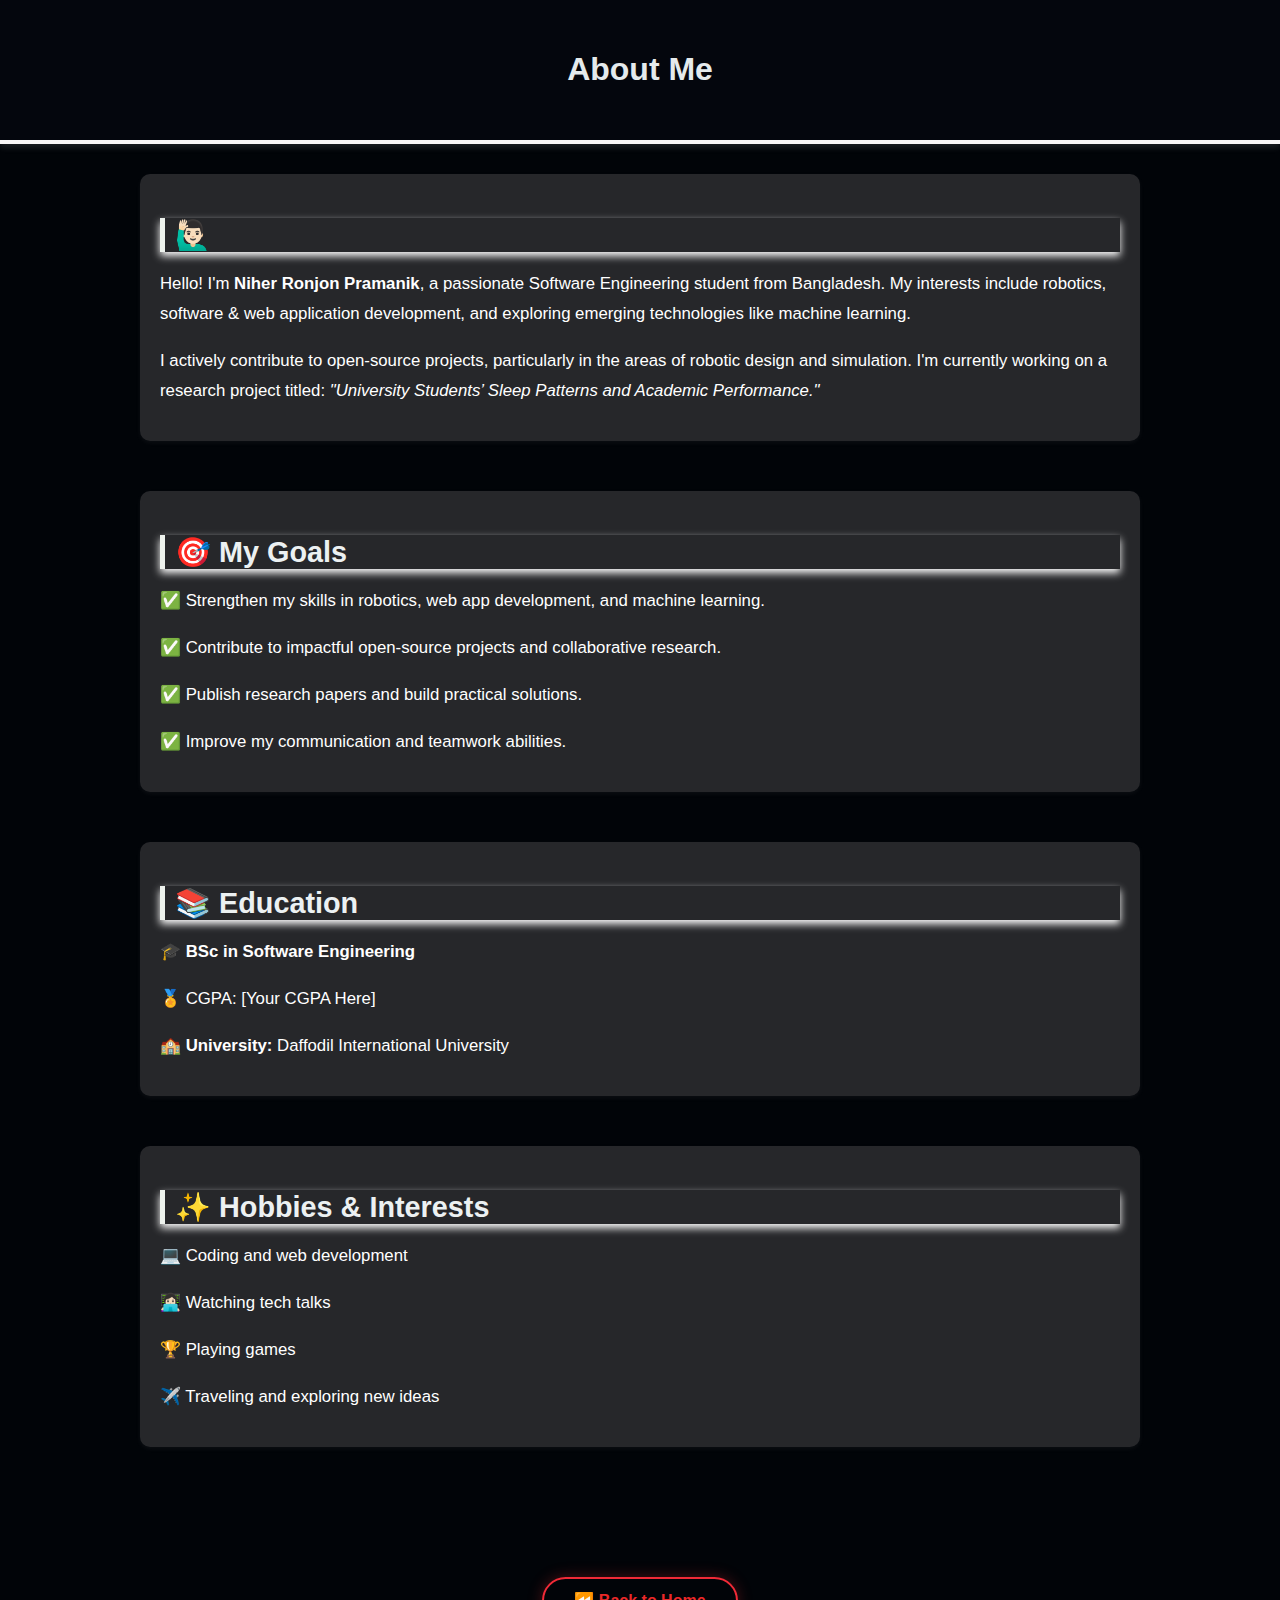
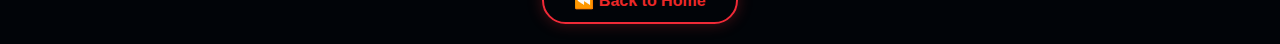
<file: Third Update/about.html>
<!DOCTYPE html>
<html lang="en">

<head>
    <meta charset="UTF-8">
    <meta name="viewport" content="width=device-width, initial-scale=1.0">
    <title>About Me - Niher</title>
    <style>
        body {
            font-family: Arial, sans-serif;
            background-color: #010408;
            color: #ffffff;
            margin: 0;
            padding: 0;
        }
        /* Header Styling */
        
        header {
            background-color: #04060d;
            color: rgb(229, 234, 236);
            padding: 30px 20px;
            text-align: center;
            border-bottom: 4px solid rgb(248, 245, 245);
            box-shadow: 0 4px 6px rgba(239, 235, 235, 0.1);
        }
        
        .container {
            max-width: 1000px;
            margin: auto;
            padding: 30px 20px;
        }
        
        h2 {
            color: #ecf1f2;
            margin-bottom: 15px;
            box-shadow: 0 4px 8px rgb(255, 255, 255);
            font-size: 1.8rem;
            border-left: 5px solid hsl(120, 16%, 94%);
            padding-left: 10px;
        }
        
        p {
            line-height: 1.8;
            font-size: 1.05rem;
            margin-bottom: 15px;
        }
        
        .section {
            margin-bottom: 50px;
            padding: 20px;
            background-color: rgba(234, 223, 223, 0.159);
            border-radius: 10px;
            box-shadow: 0 2px 5px rgba(233, 238, 238, 0.05);
        }
        /* Back to Home Button */
        
        .back {
            text-align: center;
            margin: 50px 0 20px;
        }
        
        .back a {
            display: inline-block;
            padding: 12px 30px;
            border: 2px solid #f02a37;
            border-radius: 30px;
            box-shadow: 0 4px 8px rgb(255, 255, 255);
            text-decoration: none;
            font-weight: bold;
            color: #eb2828;
            font-size: 1rem;
            transition: all 0.4s ease;
            background-color: transparent;
            box-shadow: 0 0 15px rgba(231, 46, 46, 0.3);
        }
        
        .back a:hover {
            background-image: linear-gradient(45deg, #ef3939, #e82828, #dd2632);
            color: white;
            border-color: #4CAF50;
            box-shadow: 0 0 20px rgba(79, 229, 149, 0.5);
        }
    </style>
</head>

<body>

    <header>
        <h1>About Me</h1>
    </header>

    <div class="container">

        <div class="section">
            <h2>🙋🏻‍♂️</h2>
            <p>
                Hello! I'm <strong>Niher Ronjon Pramanik</strong>, a passionate Software Engineering student from Bangladesh. My interests include robotics, software & web application development, and exploring emerging technologies like machine learning.
            </p>
            <p>
                I actively contribute to open-source projects, particularly in the areas of robotic design and simulation. I'm currently working on a research project titled: <em>"University Students’ Sleep Patterns and Academic Performance."</em>
            </p>
        </div>

        <div class="section">
            <h2>🎯 My Goals</h2>
            <p>✅ Strengthen my skills in robotics, web app development, and machine learning.</p>
            <p>✅ Contribute to impactful open-source projects and collaborative research.</p>
            <p>✅ Publish research papers and build practical solutions.</p>
            <p>✅ Improve my communication and teamwork abilities.</p>
        </div>

        <div class="section">
            <h2>📚 Education</h2>
            <p>🎓 <strong>BSc in Software Engineering</strong></p>
            <p>🏅 CGPA: [Your CGPA Here]</p>
            <p>🏫 <strong>University:</strong> Daffodil International University</p>
        </div>

        <div class="section">
            <h2>✨ Hobbies & Interests</h2>
            <p>💻 Coding and web development</p>
            <p>👩🏻‍💻 Watching tech talks</p>
            <p>🏆 Playing games</p>
            <p>✈️ Traveling and exploring new ideas</p>
        </div>

    </div>

    <div class="back">
        <a href="Home.html">⏪ Back to Home</a>
    </div>

</body>

</html>
</file>
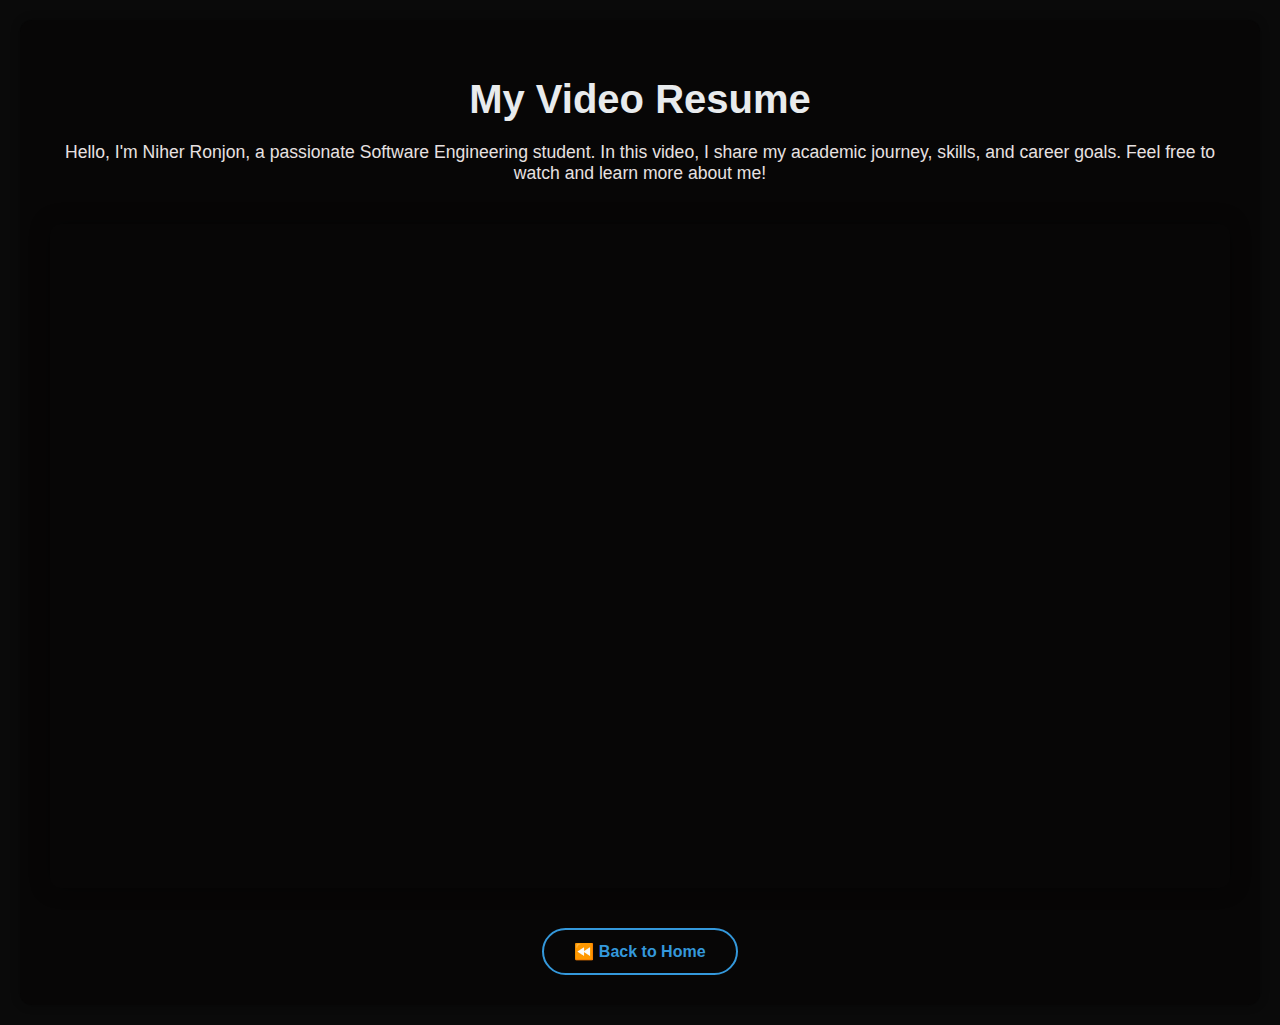
<file: Third Update/video_resume.html>
<!DOCTYPE html>
<html lang="en">

<head>
    <meta charset="UTF-8">
    <meta name="viewport" content="width=device-width, initial-scale=1.0">
    <title>My Video Resume</title>
    <style>
        body {
            font-family: Arial, sans-serif;
            background-color: #0a0a0a;
            margin: 0;
            padding: 20px;
            color: #e7e1e1;
        }
        
        .container {
            max-width: 1200px;
            margin: auto;
            background-color: #070606;
            padding: 30px;
            box-shadow: 0 0 10px rgba(0, 0, 0, 0.3);
            border-radius: 12px;
        }
        
        h1 {
            text-align: center;
            color: #e8ebed;
            margin-bottom: 20px;
            font-size: 2.5rem;
        }
        
        p {
            font-size: 1.1rem;
            text-align: center;
            margin-bottom: 40px;
        }
        /* Responsive Video Container */
        
        .video {
            position: relative;
            width: 100%;
            padding-bottom: 56.25%;
            /* 16:9 aspect ratio */
            height: 0;
            overflow: hidden;
            border-radius: 10px;
            box-shadow: 0 0 20px rgba(0, 0, 0, 0.4);
        }
        
        .video iframe {
            position: absolute;
            top: 0;
            left: 0;
            width: 100%;
            height: 100%;
            border: none;
            border-radius: 10px;
        }
        /* Back Button Styling */
        
        .back {
            text-align: center;
            margin-top: 40px;
        }
        
        .back a {
            display: inline-block;
            padding: 12px 30px;
            border: 2px solid #3498db;
            border-radius: 30px;
            text-decoration: none;
            color: #3498db;
            font-weight: bold;
            font-size: 1rem;
            background-color: transparent;
            transition: all 0.3s ease;
        }
        
        .back a:hover {
            background-color: #3498db;
            color: #fff;
            box-shadow: 0 0 15px rgba(52, 152, 219, 0.5);
        }
        
        @media (max-width: 600px) {
            h1 {
                font-size: 2rem;
            }
            p {
                font-size: 1rem;
            }
        }
    </style>
</head>

<body>

    <div class="container">
        <h1>My Video Resume</h1>
        <p>Hello, I'm Niher Ronjon, a passionate Software Engineering student. In this video, I share my academic journey, skills, and career goals. Feel free to watch and learn more about me!</p>

        <div class="video">
            <iframe src="https://www.youtube.com/embed/zdxjNIvlLFI" allowfullscreen></iframe>
        </div>

        <div class="back">
            <a href="Home.html">⏪ Back to Home</a>
        </div>
    </div>

</body>

</html>
</file>
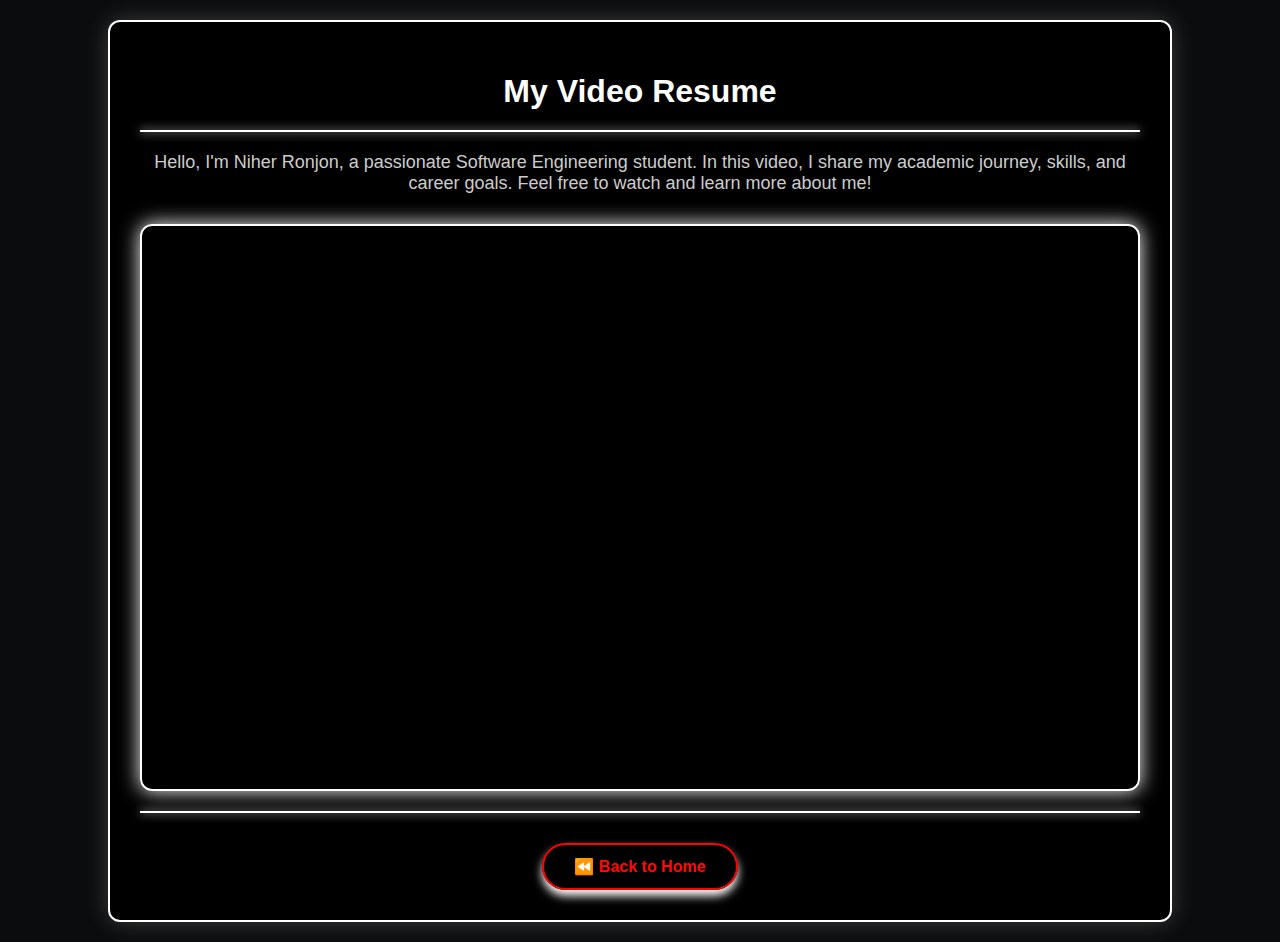
<file: Third Update/Video_resume.html>
<!DOCTYPE html>
<html lang="en">

<head>
    <meta charset="UTF-8">
    <meta name="viewport" content="width=device-width, initial-scale=1.0">
    <title>My Video Resume</title>
    <style>
        body {
            font-family: Arial, sans-serif;
            background-color: #0b0c0d;
            margin: 0;
            padding: 20px;
            color: #fff;
        }
        
        .container {
            max-width: 1000px;
            margin: auto;
            background-color: #000000;
            padding: 30px;
            border-radius: 12px;
            box-shadow: 0 0 25px rgba(255, 255, 255, 0.2);
            border: 2px solid #fff;
        }
        
        h1 {
            text-align: center;
            color: #ffffff;
            margin-bottom: 10px;
        }
        
        p {
            font-size: 18px;
            text-align: center;
            margin-bottom: 30px;
            color: #ccc;
        }
        
        .divider {
            height: 2px;
            background-color: #ffffff;
            margin: 20px 0;
            box-shadow: 0 0 10px white;
        }
        
        .video-container {
            position: relative;
            padding-bottom: 56.25%;
            /* 16:9 Aspect Ratio */
            height: 0;
            overflow: hidden;
            border: 2px solid white;
            border-radius: 12px;
            box-shadow: 0 0 20px rgb(255, 255, 255);
        }
        
        .video-container iframe {
            position: absolute;
            top: 0;
            left: 0;
            width: 100%;
            height: 100%;
            border: none;
            border-radius: 12px;
        }
        
        .back {
            margin-top: 30px;
            text-align: center;
        }
        
        .back a {
            display: inline-block;
            padding: 12px 30px;
            color: #ff0a0a;
            background-color: transparent;
            border: 2px solid #ff0303;
            border-radius: 30px;
            font-weight: bold;
            text-decoration: none;
            transition: all 0.4s ease;
            box-shadow: 0 6px 10px rgb(255, 255, 255);
        }
        
        .back a:hover {
            background-color: #ff1111;
            color: #000;
            box-shadow: 0 0 20px rgb(255, 14, 14);
        }
        
        @media (max-width: 768px) {
            p {
                font-size: 16px;
            }
            .back a {
                padding: 10px 20px;
            }
        }
    </style>
</head>

<body>

    <div class="container">
        <h1>My Video Resume</h1>
        <div class="divider"></div>

        <p>Hello, I'm Niher Ronjon, a passionate Software Engineering student. In this video, I share my academic journey, skills, and career goals. Feel free to watch and learn more about me!</p>

        <div class="video-container">
            <iframe src="https://www.youtube.com/embed/zdxjNIvlLFI" allowfullscreen></iframe>
        </div>

        <div class="divider"></div>

        <div class="back">
            <a href="Home.html">⏪ Back to Home</a>
        </div>
    </div>

</body>

</html>
</file>
